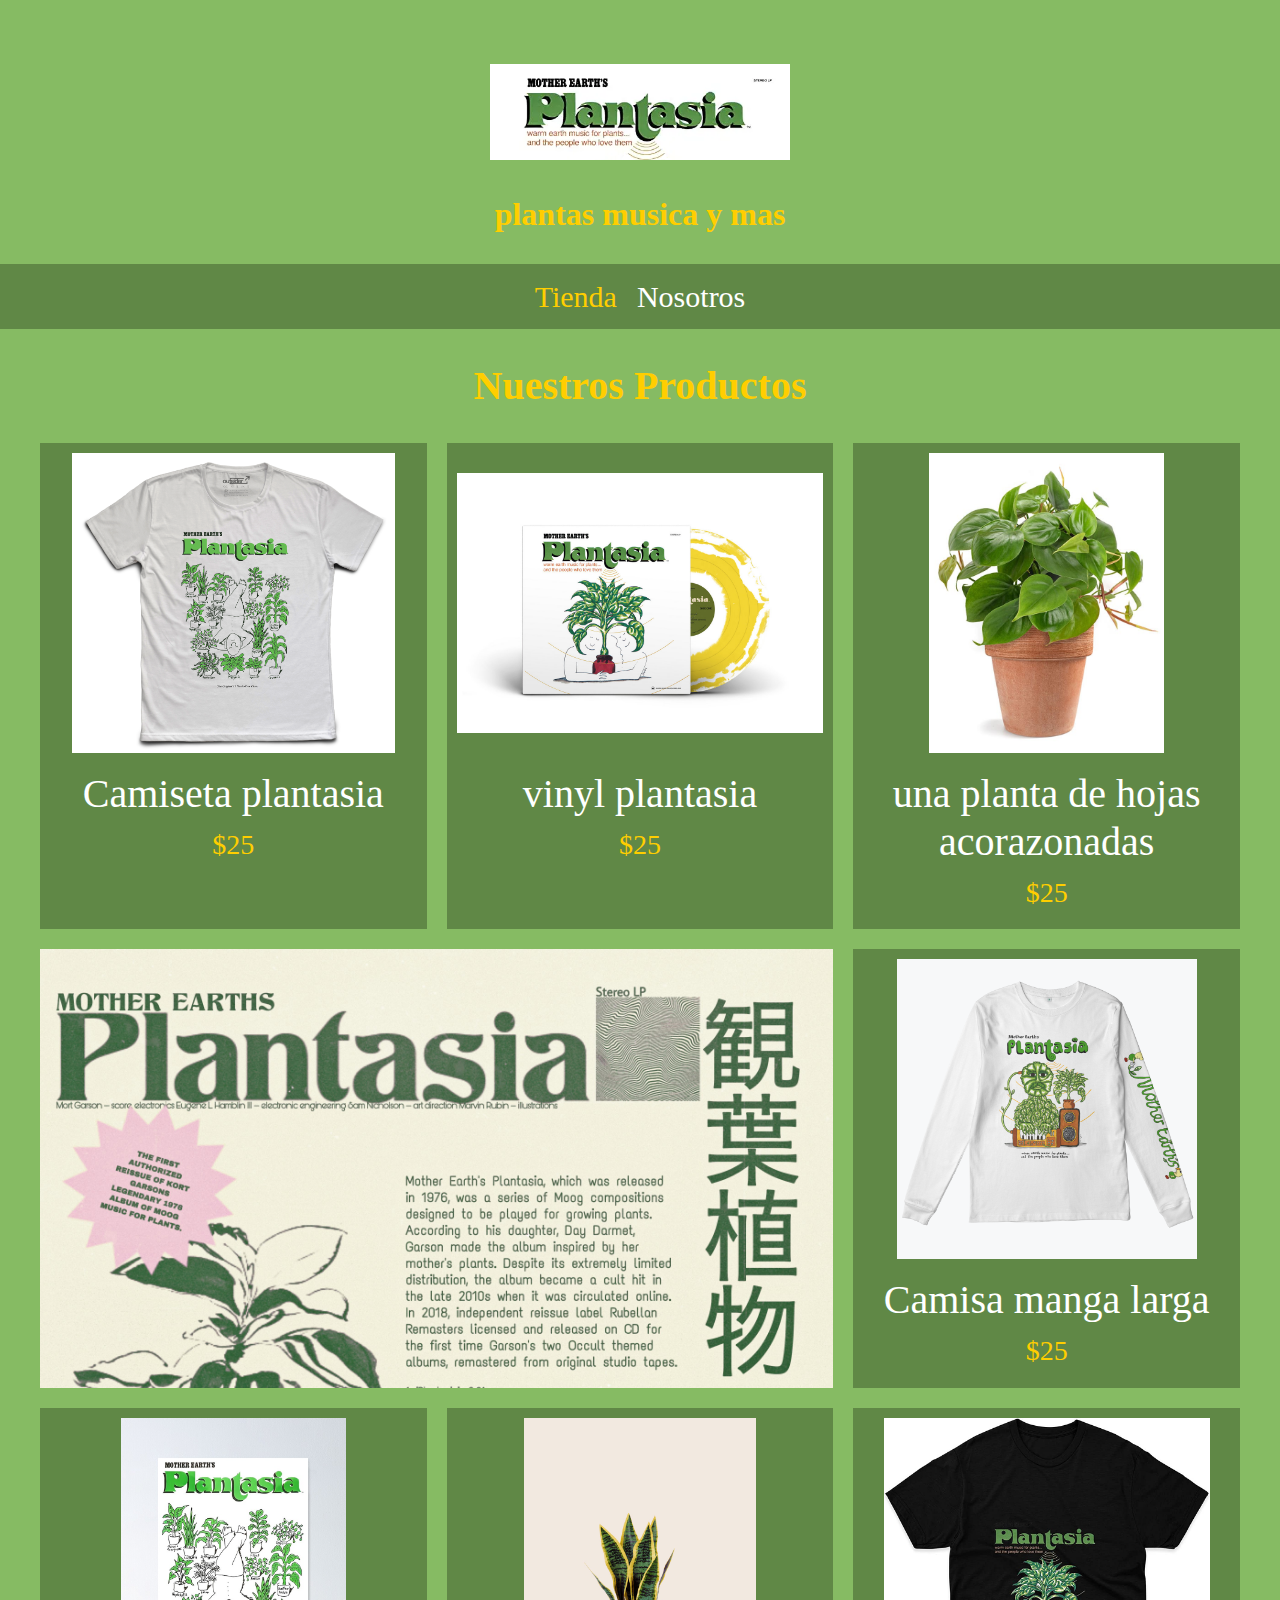
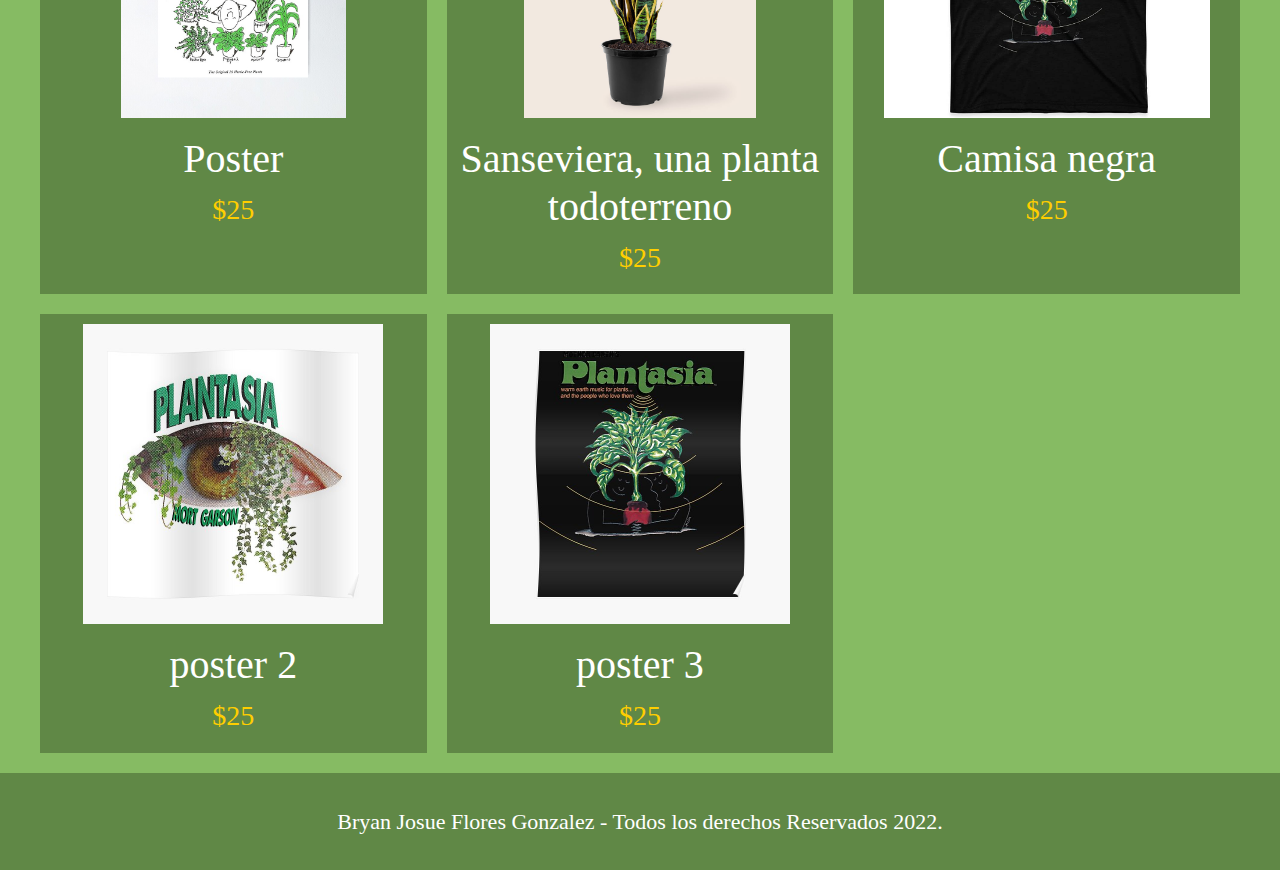
<file: index.html>
<!DOCTYPE html>
<html lang="en">
<head>
    <meta charset="UTF-8">
    <meta name="viewport" content="width=device-width, initial-scale=1.0">
    <title>FrontEnd Store</title>
    <link rel="stylesheet" href="css/normalize.css">
    <link href="https://fonts.googleapis.com/css2?family=Krub:wght@400;700&display=swap" rel="stylesheet">
    <link rel="stylesheet" href="css/style.css">
</head>
<body>
    <header class="header">
        <a href="index.html">
            <img class="header__logo" src="img/Plantasia_logo.png" alt="Logotipo" style="height: 100%; width: 300px; object-fit: contain;">
        </a>
    </header>
    <h2>plantas musica y mas</h2>

    <nav class="navegacion">
        <a class="navegacion__enlace navegacion__enlace--activo" href="index.html">Tienda</a>
        <a class="navegacion__enlace" href="nosotros.html">Nosotros</a>
    </nav>

    <main class="contenedor">
        <h1>Nuestros Productos</h1>

        <div class="grid">
            <div class="producto">
                <a href="producto.html">
                    <img class="producto__imagen" src="img/camisa1.png" alt="imagen camisa">
                    <div class="producto__informacion">
                        <p class="producto__nombre">Camiseta plantasia</p>
                        <p class="producto__precio">$25</p>
                    </div>
                </a>
            </div>  <!--.producto-->
            <div class="producto">
                <a href="producto1.html">
                    <img class="producto__imagen" src="img/vinyl.jpg" alt="imagen camisa">
                    <div class="producto__informacion">
                        <p class="producto__nombre">vinyl plantasia</p>
                        <p class="producto__precio">$25</p>
                    </div>
                </a>
            </div>  <!--.producto-->
            <div class="producto">
                <a href="producto2.html">
                    <img class="producto__imagen" src="img/plantacora.jpg" alt="imagen camisa">
                    <div class="producto__informacion">
                        <p class="producto__nombre">una planta de hojas acorazonadas</p>
                        <p class="producto__precio">$25</p>
                    </div>
                </a>
            </div>  <!--.producto-->
            <div class="producto">
                <a href="producto3.html">
                    <img class="producto__imagen" src="img/camisa2.png" alt="imagen camisa">
                    <div class="producto__informacion">
                        <p class="producto__nombre">Camisa manga larga</p>
                        <p class="producto__precio">$25</p>
                    </div>
                </a>
            </div>  <!--.producto-->
            <div class="producto">
                <a href="producto4.html">
                    <img class="producto__imagen" src="img/poster1.jpg" alt="imagen camisa">
                    <div class="producto__informacion">
                        <p class="producto__nombre">Poster</p>
                        <p class="producto__precio">$25</p>
                    </div>
                </a>
            </div>  <!--.producto-->
            <div class="producto">
                <a href="producto5.html">
                    <img class="producto__imagen" src="img/sansivera-solo-planta.jpg" alt="imagen camisa">
                    <div class="producto__informacion">
                        <p class="producto__nombre">Sanseviera, una planta todoterreno</p>
                        <p class="producto__precio">$25</p>
                    </div>
                </a>
            </div>  <!--.producto-->
            <div class="producto">
                <a href="producto6.html">
                    <img class="producto__imagen" src="img/camisa3.jpg" alt="imagen camisa">
                    <div class="producto__informacion">
                        <p class="producto__nombre">Camisa negra</p>
                        <p class="producto__precio">$25</p>
                    </div>
                </a>
            </div>  <!--.producto-->
            <div class="producto">
                <a href="producto7.html">
                    <img class="producto__imagen" src="img/poster2.jpg" alt="imagen camisa">
                    <div class="producto__informacion">
                        <p class="producto__nombre">poster 2</p>
                        <p class="producto__precio">$25</p>
                    </div>
                </a>

            </div>  <!--.producto-->
            <div class="producto">
                <a href="producto8.html">
                    <img class="producto__imagen" src="img/poster3.jpg" alt="imagen camisa">
                    <div class="producto__informacion">
                        <p class="producto__nombre">poster 3</p>
                        <p class="producto__precio">$25</p>
                    </div>
                </a>
           
            </div>  <!--.producto-->

            <div class="grafico grafico--camisas"></div>
            
        </div>
    </main>

    <footer class="footer">
        <p class="footer__texto">Bryan Josue Flores Gonzalez - Todos los derechos Reservados 2022.</p>
    </footer>
    
</body>
</html>
</file>
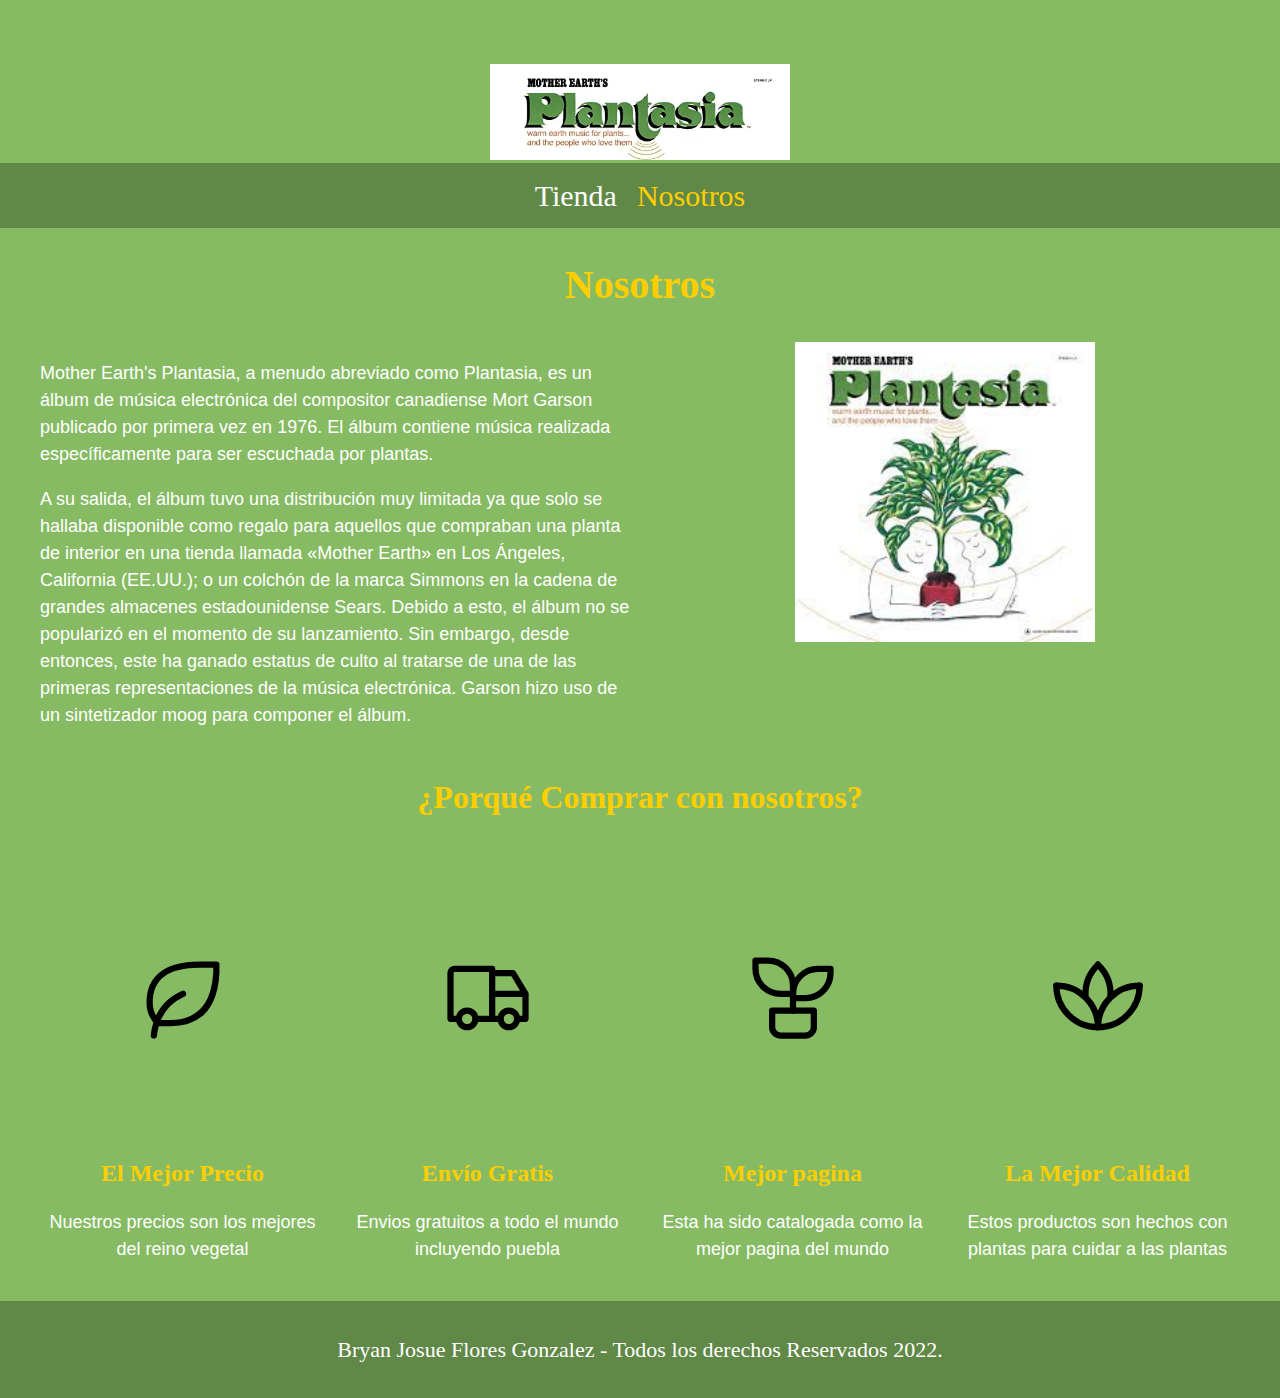
<file: nosotros.html>
<!DOCTYPE html>
<html lang="en">
<head>
    <meta charset="UTF-8">
    <meta name="viewport" content="width=device-width, initial-scale=1.0">
    <title>FrontEnd Store</title>
    <link rel="stylesheet" href="css/normalize.css">
    <link href="https://fonts.googleapis.com/css2?family=Krub:wght@400;700&display=swap" rel="stylesheet">
    <link rel="stylesheet" href="css/style.css">
</head>
<body>
    <header class="header">
        <a href="index.html">
            <img class="header__logo" src="img/Plantasia_logo.png" alt="Logotipo"style="height: 100%; width: 300px; object-fit: contain;">
        </a>
    </header>

    <nav class="navegacion">
        <a class="navegacion__enlace" href="index.html">Tienda</a>
        <a class="navegacion__enlace navegacion__enlace--activo" href="nosotros.html">Nosotros</a>
    </nav>

    <main class="contenedor">
        <h1>Nosotros</h1>

        <div class="nosotros">
            <div class="nosotros__contenido">
                <p>Mother Earth's Plantasia, a menudo abreviado como Plantasia, es un álbum de música electrónica del compositor canadiense Mort Garson publicado por primera vez en 1976. El álbum contiene música realizada específicamente para ser escuchada por plantas.</p>

                <p> A su salida, el álbum tuvo una distribución muy limitada ya que solo se hallaba disponible como regalo para aquellos que compraban una planta de interior en una tienda llamada «Mother Earth» en Los Ángeles, California (EE.UU.); o un colchón de la marca Simmons en la cadena de grandes almacenes estadounidense Sears. Debido a esto, el álbum no se popularizó en el momento de su lanzamiento. Sin embargo, desde entonces, este ha ganado estatus de culto al tratarse de una de las primeras representaciones de la música electrónica.​ Garson hizo uso de un sintetizador moog para componer el álbum.</p>
            </div>
            <img class="nosotros__imagen" src="img/descarga.jpg" alt="imagen nosotros">
        </div>
    </main>

    <section class="contenedor comprar">
        <h2 class="comprar__titulo">¿Porqué Comprar con nosotros?</h2>

        <div class="bloques">
            <div class="bloque">
                <svg xmlns="http://www.w3.org/2000/svg" class="icon icon-tabler icon-tabler-leaf" width="100" height="300" viewBox="0 0 24 24" stroke-width="1.5" stroke="#000000" fill="none" stroke-linecap="round" stroke-linejoin="round">
                    <path stroke="none" d="M0 0h24v24H0z" fill="none"/>
                    <path d="M5 21c.5 -4.5 2.5 -8 7 -10" />
                    <path d="M9 18c6.218 0 10.5 -3.288 11 -12v-2h-4.014c-9 0 -11.986 4 -12 9c0 1 0 3 2 5h3z" />
                  </svg>
                <h3 class="bloque__titulo">El Mejor Precio</h3>
                <p>Nuestros precios son los mejores del reino vegetal</p>
            </div> <!--.bloque-->


            <div class="bloque">
                <svg xmlns="http://www.w3.org/2000/svg" class="icon icon-tabler icon-tabler-truck" width="100" height="300" viewBox="0 0 24 24" stroke-width="1.5" stroke="#000000" fill="none" stroke-linecap="round" stroke-linejoin="round">
                    <path stroke="none" d="M0 0h24v24H0z" fill="none"/>
                    <circle cx="7" cy="17" r="2" />
                    <circle cx="17" cy="17" r="2" />
                    <path d="M5 17h-2v-11a1 1 0 0 1 1 -1h9v12m-4 0h6m4 0h2v-6h-8m0 -5h5l3 5" />
                  </svg>
                <h3 class="bloque__titulo">Envío Gratis</h3>
                <p>Envios gratuitos a todo el mundo incluyendo puebla</p>
            </div> <!--.bloque-->

            <div class="bloque">
                <svg xmlns="http://www.w3.org/2000/svg" class="icon icon-tabler icon-tabler-plant" width="100" height="300" viewBox="0 0 24 24" stroke-width="1.5" stroke="#000000" fill="none" stroke-linecap="round" stroke-linejoin="round">
                    <path stroke="none" d="M0 0h24v24H0z" fill="none"/>
                    <path d="M7 15h10v4a2 2 0 0 1 -2 2h-6a2 2 0 0 1 -2 -2v-4z" />
                    <path d="M12 9a6 6 0 0 0 -6 -6h-3v2a6 6 0 0 0 6 6h3" />
                    <path d="M12 11a6 6 0 0 1 6 -6h3v1a6 6 0 0 1 -6 6h-3" />
                    <line x1="12" y1="15" x2="12" y2="9" />
                  </svg>
                <h3 class="bloque__titulo">Mejor pagina</h3>
                <p>Esta ha sido catalogada como la mejor pagina del mundo</p>
            </div> <!--.bloque-->

            <div class="bloque">
                <svg xmlns="http://www.w3.org/2000/svg" class="icon icon-tabler icon-tabler-plant-2" width="100" height="300" viewBox="0 0 24 24" stroke-width="1.5" stroke="#000000" fill="none" stroke-linecap="round" stroke-linejoin="round">
                    <path stroke="none" d="M0 0h24v24H0z" fill="none"/>
                    <path d="M2 9a10 10 0 1 0 20 0" />
                    <path d="M12 19a10 10 0 0 1 10 -10" />
                    <path d="M2 9a10 10 0 0 1 10 10" />
                    <path d="M12 4a9.7 9.7 0 0 1 2.99 7.5" />
                    <path d="M9.01 11.5a9.7 9.7 0 0 1 2.99 -7.5" />
                  </svg>
                <h3 class="bloque__titulo">La Mejor Calidad</h3>
                <p>Estos productos son hechos con plantas para cuidar a las plantas</p>
            </div> <!--.bloque-->
        </div><!--.bloques-->
    </section> 

    <footer class="footer">
        <p class="footer__texto">Bryan Josue Flores Gonzalez - Todos los derechos Reservados 2022.</p>
    </footer>
    
</body>
</html>
</file>
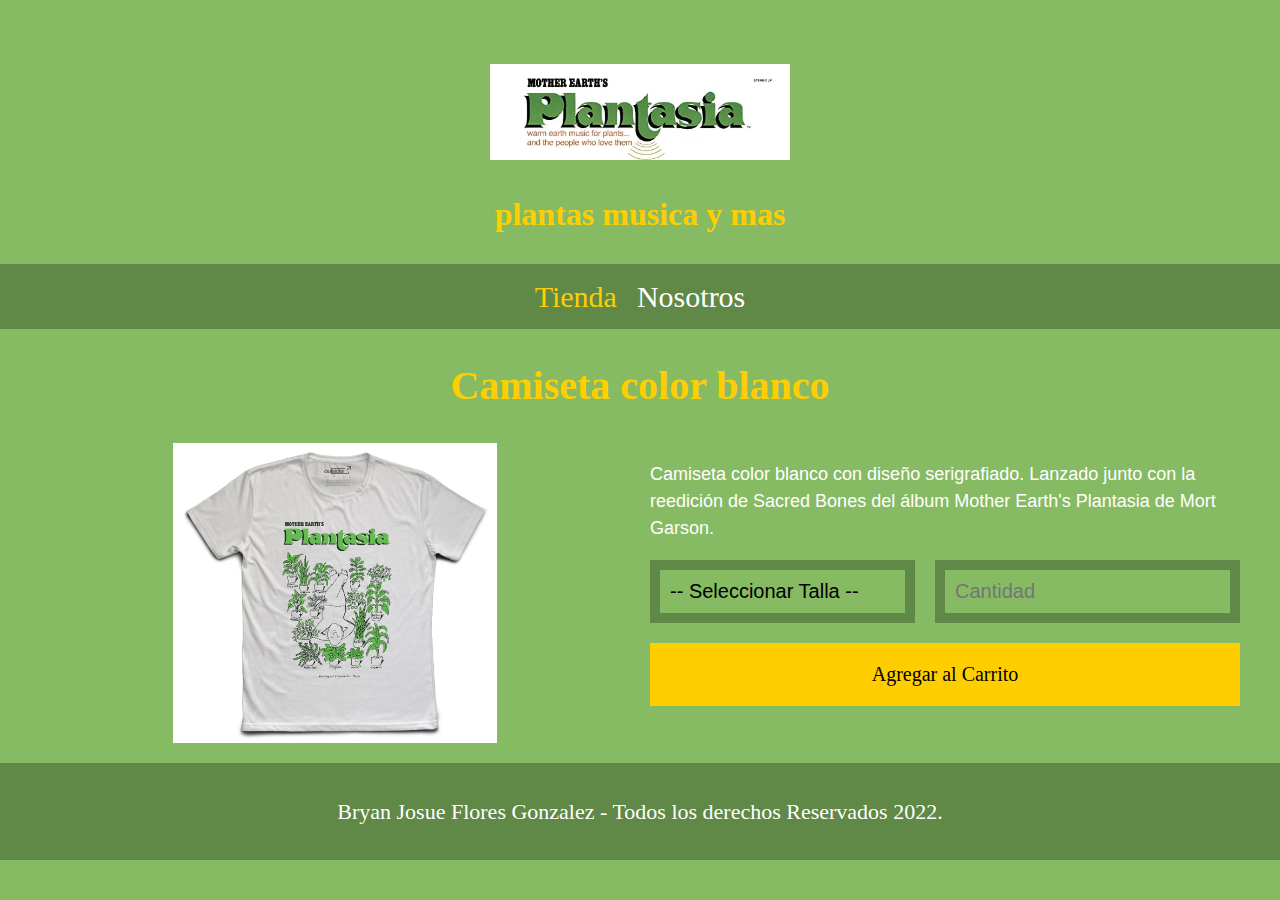
<file: producto.html>
<!DOCTYPE html>
<html lang="en">
<head>
    <meta charset="UTF-8">
    <meta name="viewport" content="width=device-width, initial-scale=1.0">
    <title>FrontEnd Store</title>
    <link rel="stylesheet" href="css/normalize.css">
    <link href="https://fonts.googleapis.com/css2?family=Krub:wght@400;700&display=swap" rel="stylesheet">
    <link rel="stylesheet" href="css/style.css">
</head>
<body>
    <header class="header">
        <a href="index.html">
            <img class="header__logo" src="img/Plantasia_logo.png" alt="Logotipo" style="height: 100%; width: 300px; ">
        </a>
    </header>
    <h2>plantas musica y mas</h2>

    <nav class="navegacion">
        <a class="navegacion__enlace navegacion__enlace--activo" href="index.html">Tienda</a>
        <a class="navegacion__enlace" href="nosotros.html">Nosotros</a>
    </nav>

    <main class="contenedor">
        <h1>Camiseta color blanco</h1>

        <div class="camisa">
            <img class="camisa__imagen" src="img/camisa1.png" alt="Imagen del Producto">

            <div class="camisa__contenido">
                <p>Camiseta color blanco con diseño serigrafiado. Lanzado junto con la reedición de Sacred Bones del álbum Mother Earth's Plantasia de Mort Garson.</p>

                <form class="formulario">
                    <select class="formulario__campo">
                        <option disabled selected>-- Seleccionar Talla --</option>
                        <option>Chica</option>
                        <option>Mediana</option>
                        <option>Grande</option>
                    </select>
                    <input class="formulario__campo" type="number" placeholder="Cantidad" min="1">
                    <input class="formulario__submit" type="submit" value="Agregar al Carrito">
                </form>
            </div>
        </div>
    </main>

    <footer class="footer">
        <p class="footer__texto">Bryan Josue Flores Gonzalez - Todos los derechos Reservados 2022.</p>
    </footer>
    
</body>
</html>
</file>
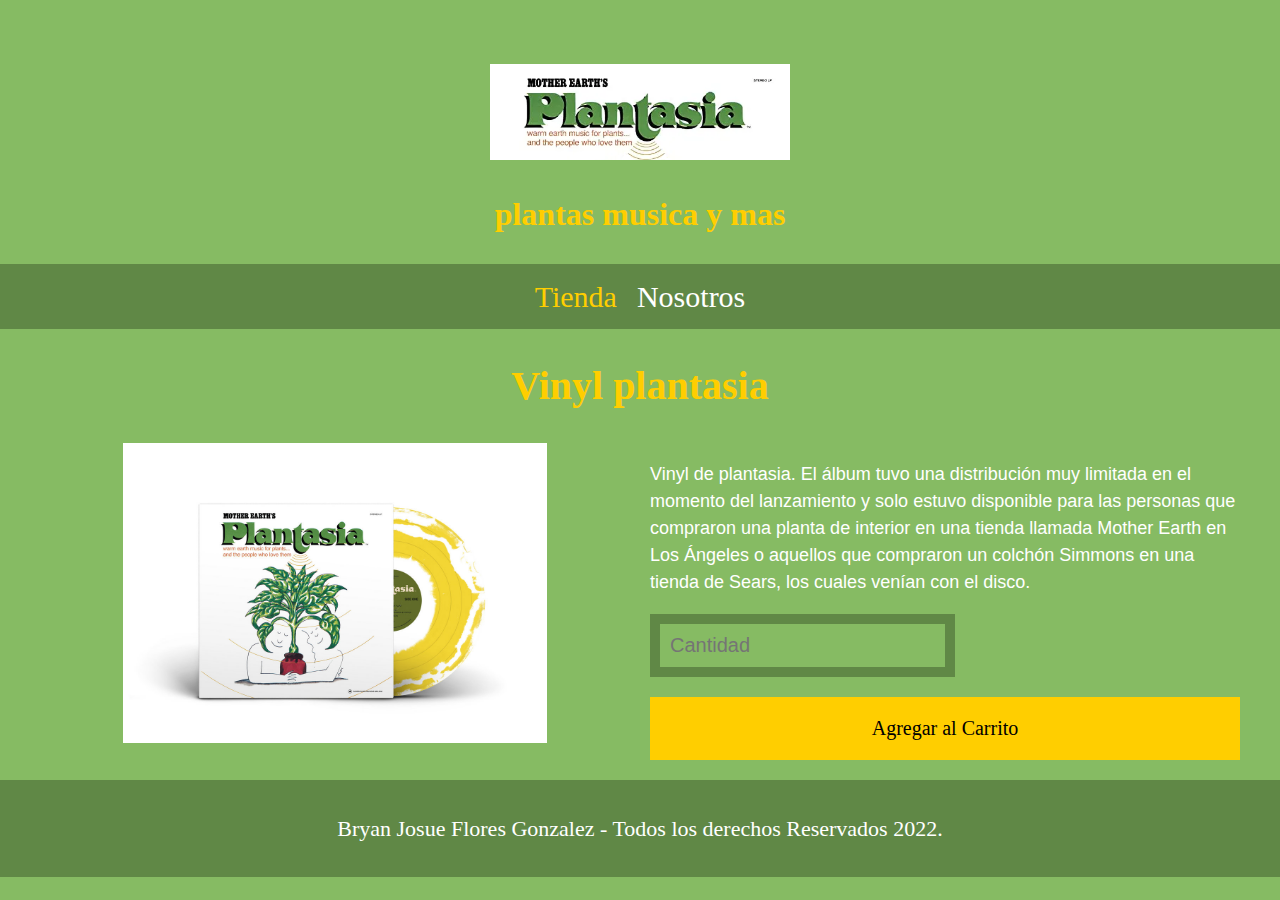
<file: producto1.html>
<!DOCTYPE html>
<html lang="en">
<head>
    <meta charset="UTF-8">
    <meta name="viewport" content="width=device-width, initial-scale=1.0">
    <title>FrontEnd Store</title>
    <link rel="stylesheet" href="css/normalize.css">
    <link href="https://fonts.googleapis.com/css2?family=Krub:wght@400;700&display=swap" rel="stylesheet">
    <link rel="stylesheet" href="css/style.css">
</head>
<body>
    <header class="header">
        <a href="index.html">
            <img class="header__logo" src="img/Plantasia_logo.png" alt="Logotipo" style="height: 100%; width: 300px; object-fit: contain;">
        </a>
    </header>
    <h2>plantas musica y mas</h2>

    <nav class="navegacion">
        <a class="navegacion__enlace navegacion__enlace--activo" href="index.html">Tienda</a>
        <a class="navegacion__enlace" href="nosotros.html">Nosotros</a>
    </nav>

    <main class="contenedor">
        <h1>Vinyl plantasia</h1>

        <div class="camisa">
            <img class="camisa__imagen" src="img/vinyl.jpg" alt="Imagen del Producto">

            <div class="camisa__contenido">
                <p>Vinyl de plantasia. El álbum tuvo una distribución muy limitada en el momento del lanzamiento y solo estuvo disponible para las personas que compraron una planta de interior en una tienda llamada Mother Earth en Los Ángeles o aquellos que compraron un colchón Simmons en una tienda de Sears, los cuales venían con el disco.</p>

                <form class="formulario">
                   
                    <input class="formulario__campo" type="number" placeholder="Cantidad" min="1">
                    <input class="formulario__submit" type="submit" value="Agregar al Carrito">
                </form>
            </div>
        </div>
    </main>

    <footer class="footer">
        <p class="footer__texto">Bryan Josue Flores Gonzalez - Todos los derechos Reservados 2022.</p>
    </footer>
    
</body>
</html>
</file>
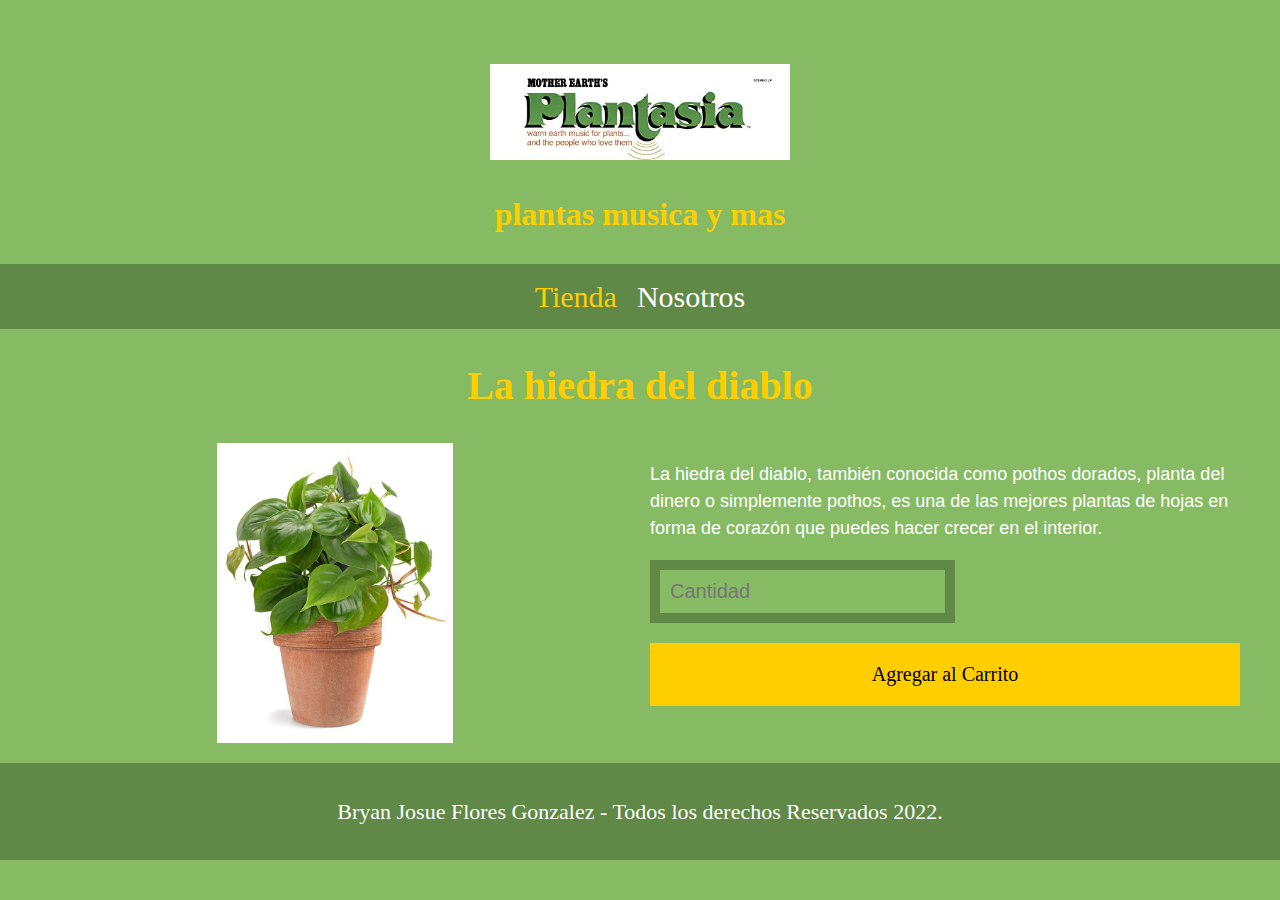
<file: producto2.html>
<!DOCTYPE html>
<html lang="en">
<head>
    <meta charset="UTF-8">
    <meta name="viewport" content="width=device-width, initial-scale=1.0">
    <title>FrontEnd Store</title>
    <link rel="stylesheet" href="css/normalize.css">
    <link href="https://fonts.googleapis.com/css2?family=Krub:wght@400;700&display=swap" rel="stylesheet">
    <link rel="stylesheet" href="css/style.css">
</head>
<body>
    <header class="header">
        <a href="index.html">
            <img class="header__logo" src="img/Plantasia_logo.png" alt="Logotipo" style="height: 100%; width: 300px; object-fit: contain;">
        </a>
    </header>
    <h2>plantas musica y mas</h2>

    <nav class="navegacion">
        <a class="navegacion__enlace navegacion__enlace--activo" href="index.html">Tienda</a>
        <a class="navegacion__enlace" href="nosotros.html">Nosotros</a>
    </nav>

    <main class="contenedor">
        <h1>La hiedra del diablo</h1>

        <div class="camisa">
            <img class="camisa__imagen" src="img/plantacora.jpg" alt="Imagen del Producto">

            <div class="camisa__contenido">
                <p>La hiedra del diablo, también conocida como pothos dorados, planta del dinero o simplemente pothos, es una de las mejores plantas de hojas en forma de corazón que puedes hacer crecer en el interior.</p>

                <form class="formulario">
                    
                    <input class="formulario__campo" type="number" placeholder="Cantidad" min="1">
                    <input class="formulario__submit" type="submit" value="Agregar al Carrito">
                </form>
            </div>
        </div>
    </main>

    <footer class="footer">
        <p class="footer__texto">Bryan Josue Flores Gonzalez - Todos los derechos Reservados 2022.</p>
    </footer>
    
</body>
</html>
</file>
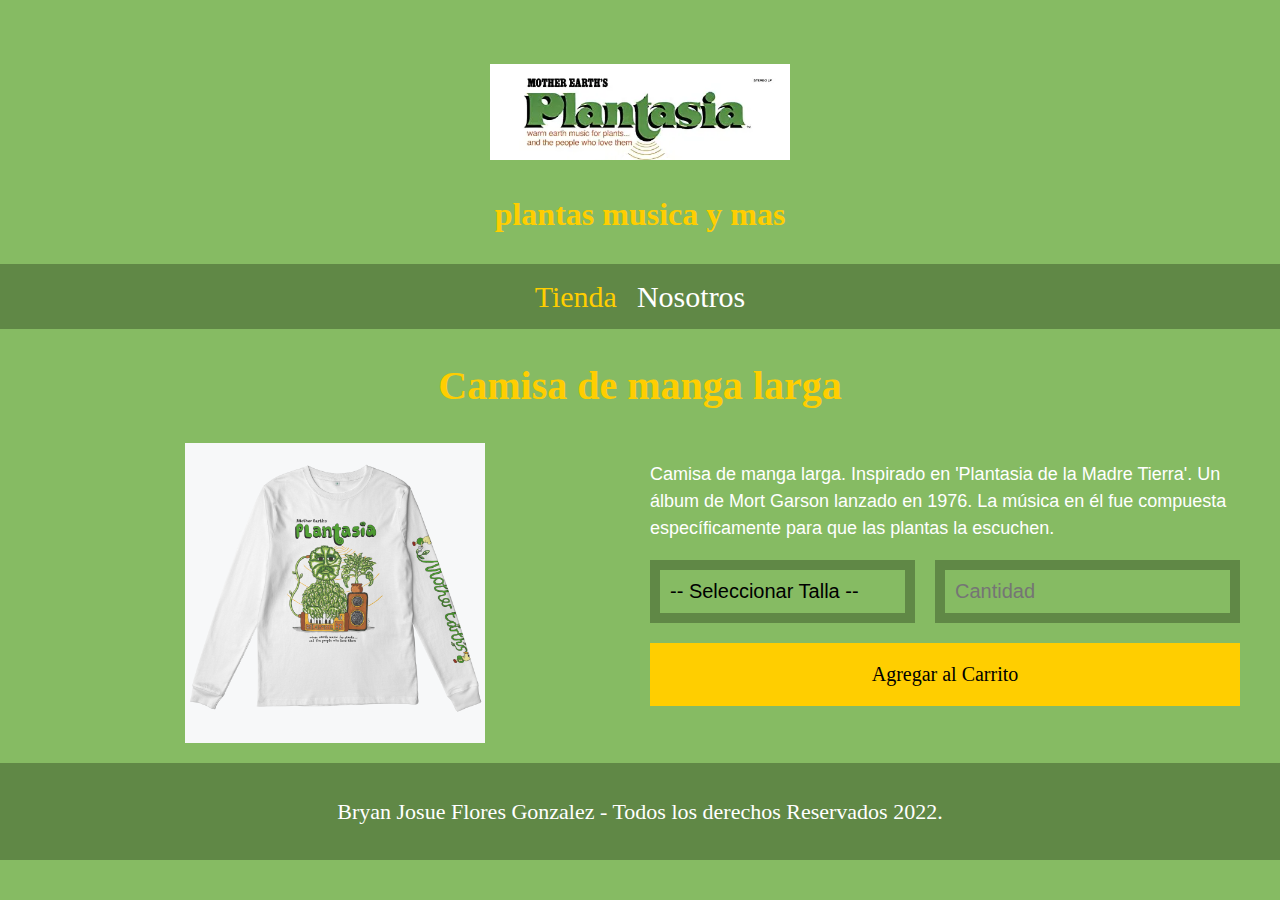
<file: producto3.html>
<!DOCTYPE html>
<html lang="en">
<head>
    <meta charset="UTF-8">
    <meta name="viewport" content="width=device-width, initial-scale=1.0">
    <title>FrontEnd Store</title>
    <link rel="stylesheet" href="css/normalize.css">
    <link href="https://fonts.googleapis.com/css2?family=Krub:wght@400;700&display=swap" rel="stylesheet">
    <link rel="stylesheet" href="css/style.css">
</head>
<body>
    <header class="header">
        <a href="index.html">
            <img class="header__logo" src="img/Plantasia_logo.png" alt="Logotipo" style="height: 100%; width: 300px; object-fit: contain;">
        </a>
    </header>
    <h2>plantas musica y mas</h2>

    <nav class="navegacion">
        <a class="navegacion__enlace navegacion__enlace--activo" href="index.html">Tienda</a>
        <a class="navegacion__enlace" href="nosotros.html">Nosotros</a>
    </nav>

    <main class="contenedor">
        <h1>Camisa de manga larga</h1>

        <div class="camisa">
            <img class="camisa__imagen" src="img/camisa2.png" alt="Imagen del Producto">

            <div class="camisa__contenido">
                <p>Camisa de manga larga. Inspirado en 'Plantasia de la Madre Tierra'. Un álbum de Mort Garson lanzado en 1976. La música en él fue compuesta específicamente para que las plantas la escuchen.</p>

                <form class="formulario">
                    <select class="formulario__campo">
                        <option disabled selected>-- Seleccionar Talla --</option>
                        <option>Chica</option>
                        <option>Mediana</option>
                        <option>Grande</option>
                    </select>
                    <input class="formulario__campo" type="number" placeholder="Cantidad" min="1">
                    <input class="formulario__submit" type="submit" value="Agregar al Carrito">
                </form>
            </div>
        </div>
    </main>

    <footer class="footer">
        <p class="footer__texto">Bryan Josue Flores Gonzalez - Todos los derechos Reservados 2022.</p>
    </footer>
    
</body>
</html>
</file>
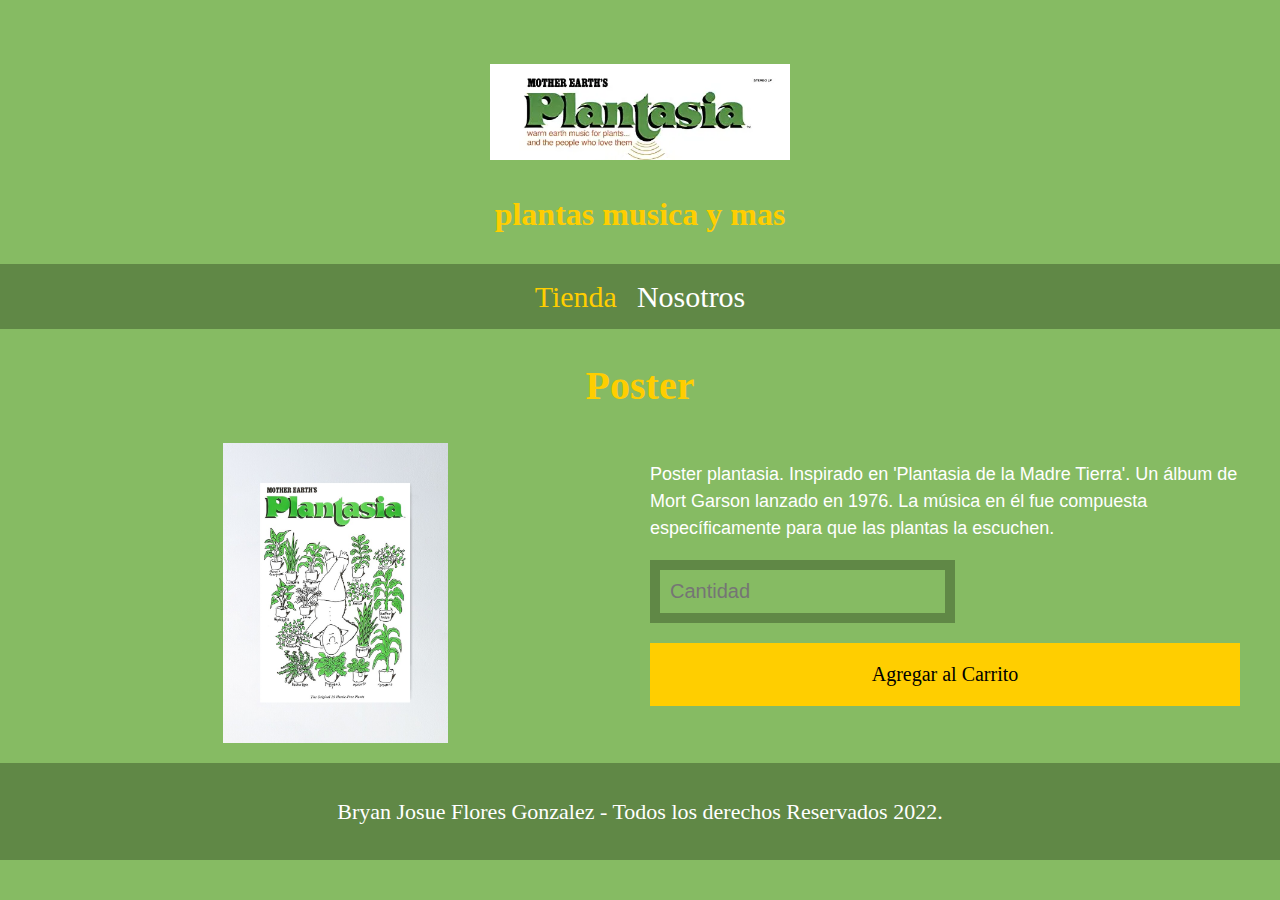
<file: producto4.html>
<!DOCTYPE html>
<html lang="en">
<head>
    <meta charset="UTF-8">
    <meta name="viewport" content="width=device-width, initial-scale=1.0">
    <title>FrontEnd Store</title>
    <link rel="stylesheet" href="css/normalize.css">
    <link href="https://fonts.googleapis.com/css2?family=Krub:wght@400;700&display=swap" rel="stylesheet">
    <link rel="stylesheet" href="css/style.css">
</head>
<body>
    <header class="header">
        <a href="index.html">
            <img class="header__logo" src="img/Plantasia_logo.png" alt="Logotipo" style="height: 100%; width: 300px; object-fit: contain;">
        </a>
    </header>
    <h2>plantas musica y mas</h2>

    <nav class="navegacion">
        <a class="navegacion__enlace navegacion__enlace--activo" href="index.html">Tienda</a>
        <a class="navegacion__enlace" href="nosotros.html">Nosotros</a>
    </nav>

    <main class="contenedor">
        <h1>Poster</h1>

        <div class="camisa">
            <img class="camisa__imagen" src="img/poster1.jpg" alt="Imagen del Producto">

            <div class="camisa__contenido">
                <p>Poster plantasia. Inspirado en 'Plantasia de la Madre Tierra'. Un álbum de Mort Garson lanzado en 1976. La música en él fue compuesta específicamente para que las plantas la escuchen.</p>

                <form class="formulario">
                    
                    <input class="formulario__campo" type="number" placeholder="Cantidad" min="1">
                    <input class="formulario__submit" type="submit" value="Agregar al Carrito">
                </form>
            </div>
        </div>
    </main>

    <footer class="footer">
        <p class="footer__texto">Bryan Josue Flores Gonzalez - Todos los derechos Reservados 2022.</p>
    </footer>
    
</body>
</html>
</file>
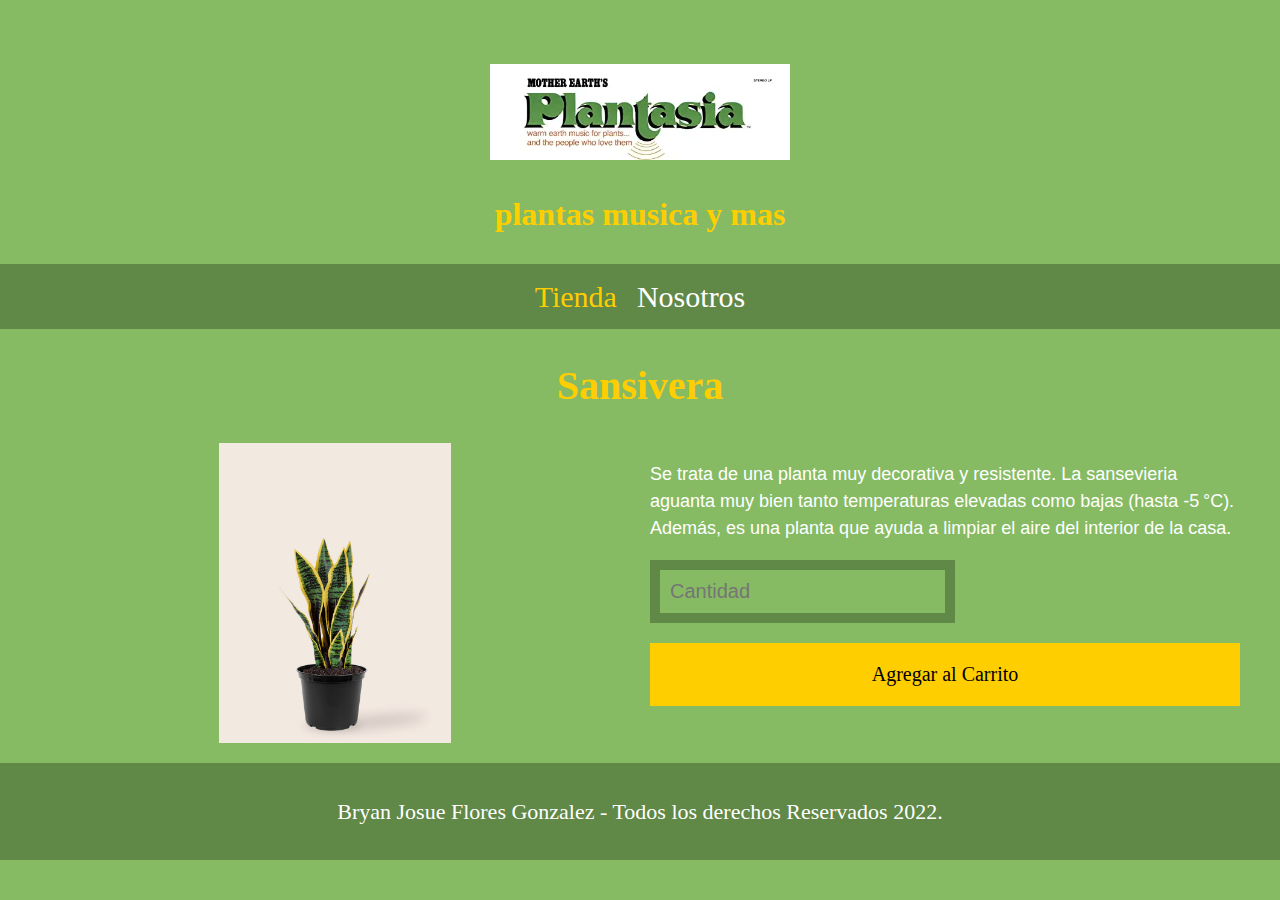
<file: producto5.html>
<!DOCTYPE html>
<html lang="en">
<head>
    <meta charset="UTF-8">
    <meta name="viewport" content="width=device-width, initial-scale=1.0">
    <title>FrontEnd Store</title>
    <link rel="stylesheet" href="css/normalize.css">
    <link href="https://fonts.googleapis.com/css2?family=Krub:wght@400;700&display=swap" rel="stylesheet">
    <link rel="stylesheet" href="css/style.css">
</head>
<body>
    <header class="header">
        <a href="index.html">
            <img class="header__logo" src="img/Plantasia_logo.png" alt="Logotipo" style="height: 100%; width: 300px; object-fit: contain;">
        </a>
    </header>
    <h2>plantas musica y mas</h2>

    <nav class="navegacion">
        <a class="navegacion__enlace navegacion__enlace--activo" href="index.html">Tienda</a>
        <a class="navegacion__enlace" href="nosotros.html">Nosotros</a>
    </nav>

    <main class="contenedor">
        <h1>Sansivera</h1>

        <div class="camisa">
            <img class="camisa__imagen" src="img/sansivera-solo-planta.jpg" alt="Imagen del Producto">

            <div class="camisa__contenido">
                <p>Se trata de una planta muy decorativa y resistente. La sansevieria aguanta muy bien tanto temperaturas elevadas como bajas (hasta -5 °C). Además, es una planta que ayuda a limpiar el aire del interior de la casa.</p>

                <form class="formulario">
                    
                    <input class="formulario__campo" type="number" placeholder="Cantidad" min="1">
                    <input class="formulario__submit" type="submit" value="Agregar al Carrito">
                </form>
            </div>
        </div>
    </main>

    <footer class="footer">
        <p class="footer__texto">Bryan Josue Flores Gonzalez - Todos los derechos Reservados 2022.</p>
    </footer>
    
</body>
</html>
</file>
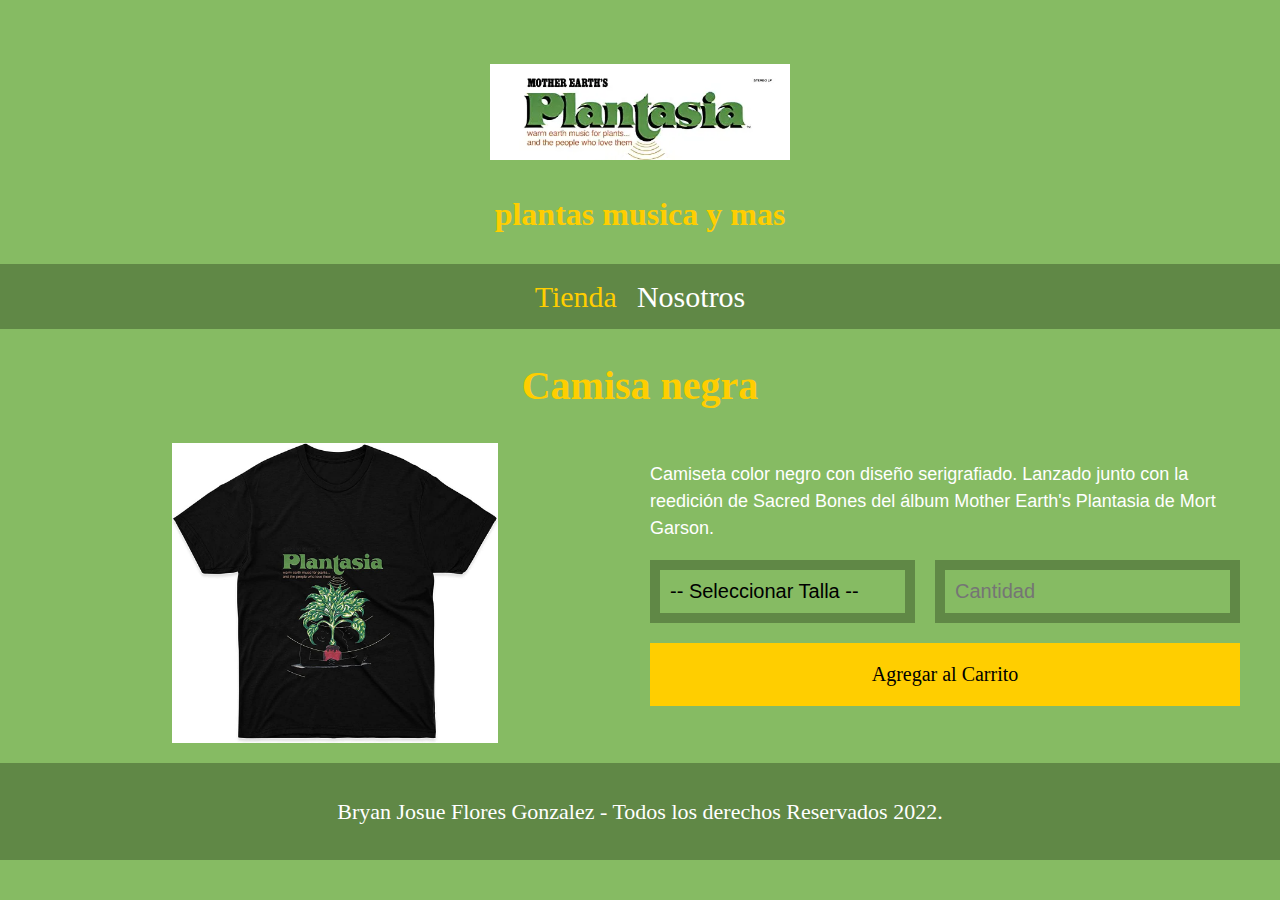
<file: producto6.html>
<!DOCTYPE html>
<html lang="en">
<head>
    <meta charset="UTF-8">
    <meta name="viewport" content="width=device-width, initial-scale=1.0">
    <title>FrontEnd Store</title>
    <link rel="stylesheet" href="css/normalize.css">
    <link href="https://fonts.googleapis.com/css2?family=Krub:wght@400;700&display=swap" rel="stylesheet">
    <link rel="stylesheet" href="css/style.css">
</head>
<body>
    <header class="header">
        <a href="index.html">
            <img class="header__logo" src="img/Plantasia_logo.png" alt="Logotipo" style="height: 100%; width: 300px; object-fit: contain;">
        </a>
    </header>
    <h2>plantas musica y mas</h2>

    <nav class="navegacion">
        <a class="navegacion__enlace navegacion__enlace--activo" href="index.html">Tienda</a>
        <a class="navegacion__enlace" href="nosotros.html">Nosotros</a>
    </nav>

    <main class="contenedor">
        <h1>Camisa negra</h1>

        <div class="camisa">
            <img class="camisa__imagen" src="img/camisa3.jpg" alt="Imagen del Producto">

            <div class="camisa__contenido">
                <p>Camiseta color negro con diseño serigrafiado. Lanzado junto con la reedición de Sacred Bones del álbum Mother Earth's Plantasia de Mort Garson.</p>

                <form class="formulario">
                    <select class="formulario__campo">
                        <option disabled selected>-- Seleccionar Talla --</option>
                        <option>Chica</option>
                        <option>Mediana</option>
                        <option>Grande</option>
                    </select>
                    <input class="formulario__campo" type="number" placeholder="Cantidad" min="1">
                    <input class="formulario__submit" type="submit" value="Agregar al Carrito">
                </form>
            </div>
        </div>
    </main>

    <footer class="footer">
        <p class="footer__texto">Bryan Josue Flores Gonzalez - Todos los derechos Reservados 2022.</p>
    </footer>
    
</body>
</html>
</file>
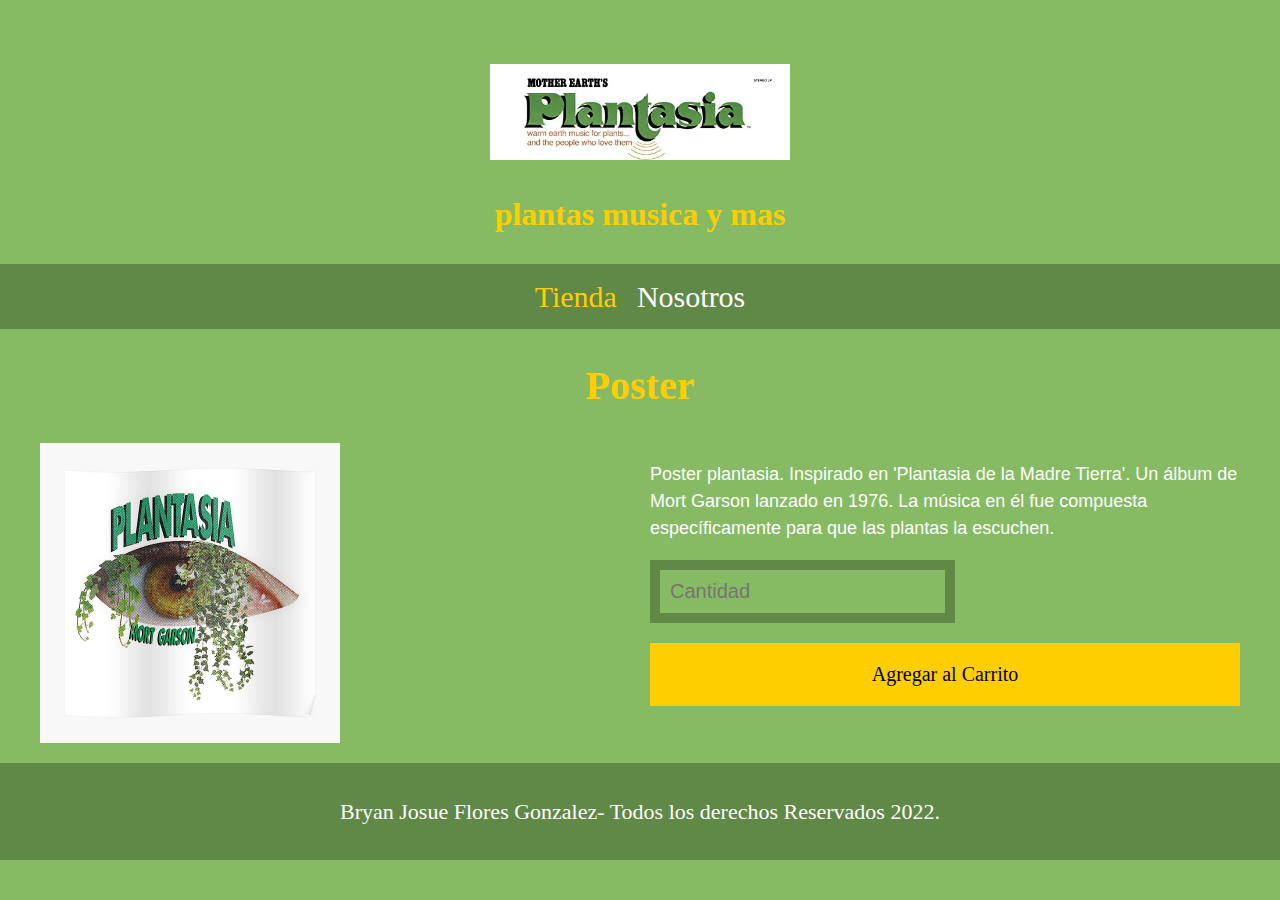
<file: producto7.html>
<!DOCTYPE html>
<html lang="en">
<head>
    <meta charset="UTF-8">
    <meta name="viewport" content="width=device-width, initial-scale=1.0">
    <title>FrontEnd Store</title>
    <link rel="stylesheet" href="css/normalize.css">
    <link href="https://fonts.googleapis.com/css2?family=Krub:wght@400;700&display=swap" rel="stylesheet">
    <link rel="stylesheet" href="css/style.css">
</head>
<body>
    <header class="header">
        <a href="index.html">
            <img class="header__logo" src="img/Plantasia_logo.png" alt="Logotipo" style="height: 100%; width: 300px; object-fit: contain;">
        </a>
    </header>
    <h2>plantas musica y mas</h2>

    <nav class="navegacion">
        <a class="navegacion__enlace navegacion__enlace--activo" href="index.html">Tienda</a>
        <a class="navegacion__enlace" href="nosotros.html">Nosotros</a>
    </nav>

    <main class="contenedor">
        <h1>Poster</h1>

        <div class="camisa">
            <img class="camisa__imagen" src="img/poster2.jpg" alt="Imagen del Producto" style="height: 100%; width: 300px; object-fit: contain;">

            <div class="camisa__contenido">
                <p>Poster plantasia. Inspirado en 'Plantasia de la Madre Tierra'. Un álbum de Mort Garson lanzado en 1976. La música en él fue compuesta específicamente para que las plantas la escuchen.</p>

                <form class="formulario">
                    
                    <input class="formulario__campo" type="number" placeholder="Cantidad" min="1">
                    <input class="formulario__submit" type="submit" value="Agregar al Carrito">
                </form>
            </div>
        </div>
    </main>

    <footer class="footer">
        <p class="footer__texto">Bryan Josue Flores Gonzalez- Todos los derechos Reservados 2022.</p>
    </footer>
    
</body>
</html>
</file>
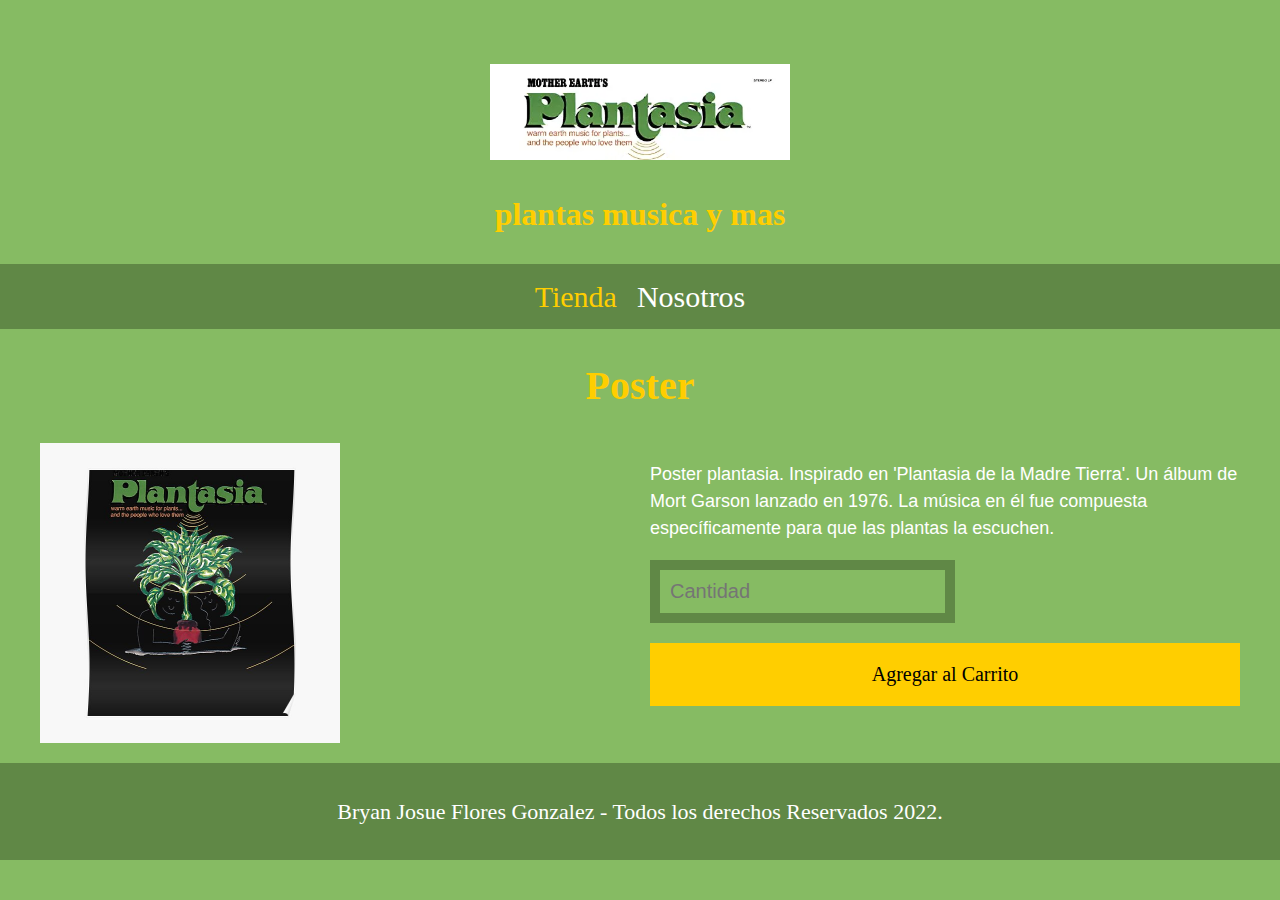
<file: producto8.html>
<!DOCTYPE html>
<html lang="en">
<head>
    <meta charset="UTF-8">
    <meta name="viewport" content="width=device-width, initial-scale=1.0">
    <title>FrontEnd Store</title>
    <link rel="stylesheet" href="css/normalize.css">
    <link href="https://fonts.googleapis.com/css2?family=Krub:wght@400;700&display=swap" rel="stylesheet">
    <link rel="stylesheet" href="css/style.css">
</head>
<body>
    <header class="header">
        <a href="index.html">
            <img class="header__logo" src="img/Plantasia_logo.png" alt="Logotipo" style="height: 100%; width: 300px; object-fit: contain;">
        </a>
    </header>
    <h2>plantas musica y mas</h2>

    <nav class="navegacion">
        <a class="navegacion__enlace navegacion__enlace--activo" href="index.html">Tienda</a>
        <a class="navegacion__enlace" href="nosotros.html">Nosotros</a>
    </nav>

    <main class="contenedor">
        <h1>Poster</h1>

        <div class="camisa">
            <img class="camisa__imagen" src="img/poster3.jpg" alt="Imagen del Producto" style="height: 100%; width: 300px; object-fit: contain;">

            <div class="camisa__contenido">
                <p>Poster plantasia. Inspirado en 'Plantasia de la Madre Tierra'. Un álbum de Mort Garson lanzado en 1976. La música en él fue compuesta específicamente para que las plantas la escuchen.</p>

                <form class="formulario">
                    
                    <input class="formulario__campo" type="number" placeholder="Cantidad" min="1">
                    <input class="formulario__submit" type="submit" value="Agregar al Carrito">
                </form>
            </div>
        </div>
    </main>

    <footer class="footer">
        <p class="footer__texto">Bryan Josue Flores Gonzalez - Todos los derechos Reservados 2022.</p>
    </footer>
    
</body>
</html>
</file>
<file: css/style.css>
:root {
    --primario: #86bb63;
    --primarioOscuro: #608846;
    --secundario: #FFCE00;
    --secundarioOscuro: rgb(233, 187, 2);
    --blanco: #FFF;
    --negro: #000;

    --fuentePrincipal: 'Staatliches', cursive;
}

html {
    box-sizing: border-box;
    font-size: 62.5%; 
}

*, *:before, *:after {
    box-sizing: inherit;
}

/** Globales **/
body {
    background-color: var(--primario);
    font-size: 1.6rem;
    line-height: 1.5;
}
p {
    font-size: 1.8rem;
    font-family: Arial, Helvetica, sans-serif;
    color: var(--blanco);
}
a {
    text-decoration: none;
}
img {
    width: 100%;
    object-fit: contain;
    height: 300px;
}
.contenedor {
    max-width: 120rem;
    margin: 0 auto;
}
h1, h2, h3 {
    text-align: center;
    color: var(--secundario);
    font-family: var(--fuentePrincipal);
}
h1 {
    font-size: 4rem;
}
h2 {
    font-size: 3.2rem;
}
h3 {
    font-size: 2.4rem;
}

/** Header **/
.header {
    display: flex;
    justify-content: center;
}
.header__logo {
    margin: 3rem 0;
}
/** Footer **/
.footer {
    background-color: var(--primarioOscuro);
    padding: 1rem 0;
    margin-top: 2rem;
}
.footer__texto {
    font-family: var(--fuentePrincipal);
    text-align: center;
    font-size: 2.2rem;
}
/** Navegacion **/
.navegacion {
    background-color: var(--primarioOscuro);
    padding: 1rem 0;
    display: flex;
    justify-content: center;
    gap: 2rem; 
}
.navegacion__enlace {
    font-family: var(--fuentePrincipal);
    color: var(--blanco);
    font-size: 3rem;
}
.navegacion__enlace--activo,
.navegacion__enlace:hover {
    color: var(--secundario);
}

/** Grid **/
.grid {
    display: grid;
    grid-template-columns: repeat(2, 1fr);
    gap: 2rem;
}
@media (min-width: 768px) {
    .grid {
        grid-template-columns: repeat(3, 1fr);
    }
}

/** Productos **/
.producto {
    background-color: var(--primarioOscuro);
    padding: 1rem;
}

.producto__nombre {
    font-size: 4rem;
}
.producto__precio {
    font-size: 2.8rem;
    color: var(--secundario);
}
.producto__nombre,
.producto__precio {
    font-family: var(--fuentePrincipal);
    margin: 1rem 0;
    text-align: center;
    line-height: 1.2;
}

/** Graficos **/
.grafico {
    min-height: 30rem;
    background-repeat: no-repeat;
    background-size: cover;
    grid-column: 1 / 3;
}
.grafico--camisas {
    grid-row: 2 / 3;
    background-image: url(../img/cover3.jpg);
}
.grafico--node {
    background-image: url(../img/grafico2.jpg);
    grid-row: 8 / 9;
}

@media (min-width: 768px) {
    .grafico--node {
        grid-row: 5 / 6;
        grid-column: 2 / 4;
    }
}

/** Nosotros **/
.nosotros {
    display: grid;
    grid-template-rows: repeat(2, auto);
}
@media (min-width: 768px) {
    .nosotros {
        grid-template-columns: repeat(2, 1fr);
        column-gap: 2rem;
    }
}
.nosotros__imagen {
    grid-row: 1 / 2;
}
@media (min-width: 768px) {
    .nosotros__imagen {
       grid-column: 2 / 3;
    }
}

/** Bloques **/
.bloques {
    display: grid;
    grid-template-columns: repeat(2, 1fr);
    gap: 2rem;
}
@media (min-width: 768px) {
    .bloques {
        grid-template-columns: repeat(4, 1fr);
    }
}

.bloque {
    text-align: center;
}

.bloque__titulo {
    margin: 0;
}

/** Pagina del Producto **/
@media (min-width: 768px) {
    .camisa {
        display: grid;
        grid-template-columns: repeat(2, 1fr);
        column-gap: 2rem;
    }
}

.formulario {
    display: grid;
    grid-template-columns: repeat(2, 1fr);
    gap: 2rem;
}
.formulario__campo {
   border: 1rem solid var(--primarioOscuro);
   background-color: transparent;
   color: var(--negro);
   font-size: 2rem;
   font-family: Arial, Helvetica, sans-serif;
   padding: 1rem;
   appearance: none;
}
.formulario__submit {
    background-color: var(--secundario);
    border: none;
    font-size: 2rem;
    font-family: var(--fuentePrincipal);
    padding: 2rem;
    transition: background-color .3s ease;
    grid-column: 1 / 3;
}
.formulario__submit:hover {
    cursor: pointer;
    background-color: var(--secundarioOscuro);
}
</file>
